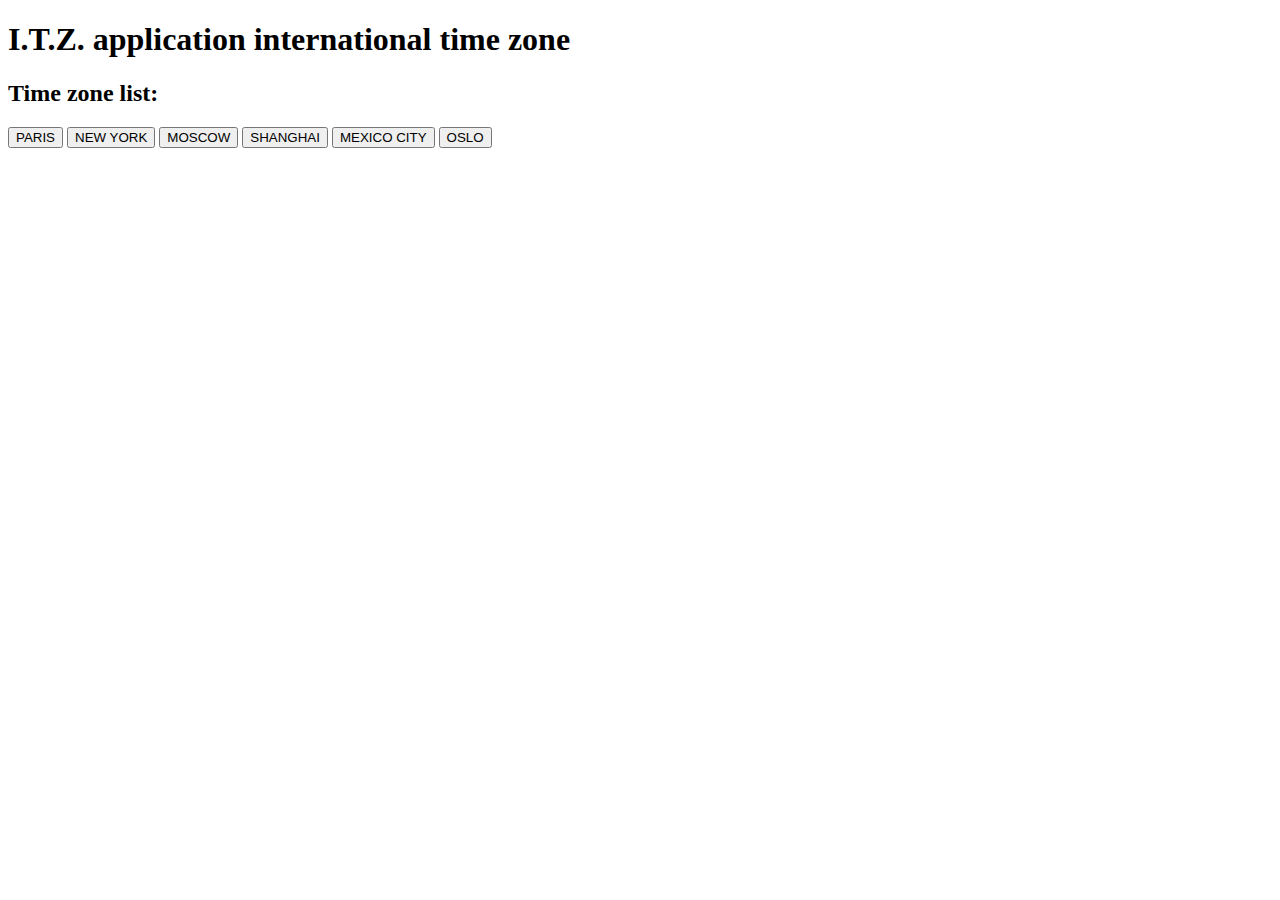
<file: index.html>
<!DOCTYPE html>
<html lang="en">
<head>
    <meta charset="UTF-8">
    <meta name="viewport" content="width= , initial-scale=1.0">
    <title>time zone international</title>
</head>
<body>
    <h1>I.T.Z. application <span>international time zone</span></h1>
     <h2>Time zone list: </h2>
     <button>PARIS</button>
     <button>NEW YORK</button>
     <button>MOSCOW</button>
     <button>SHANGHAI</button>
     <button>MEXICO CITY</button>
     <button>OSLO</button>
     </body>
     <script src="main.js"></script>
</html>


 <!-- m6GmkQxdYAgFDvHAQdE9bei7t862CH -->
</file>
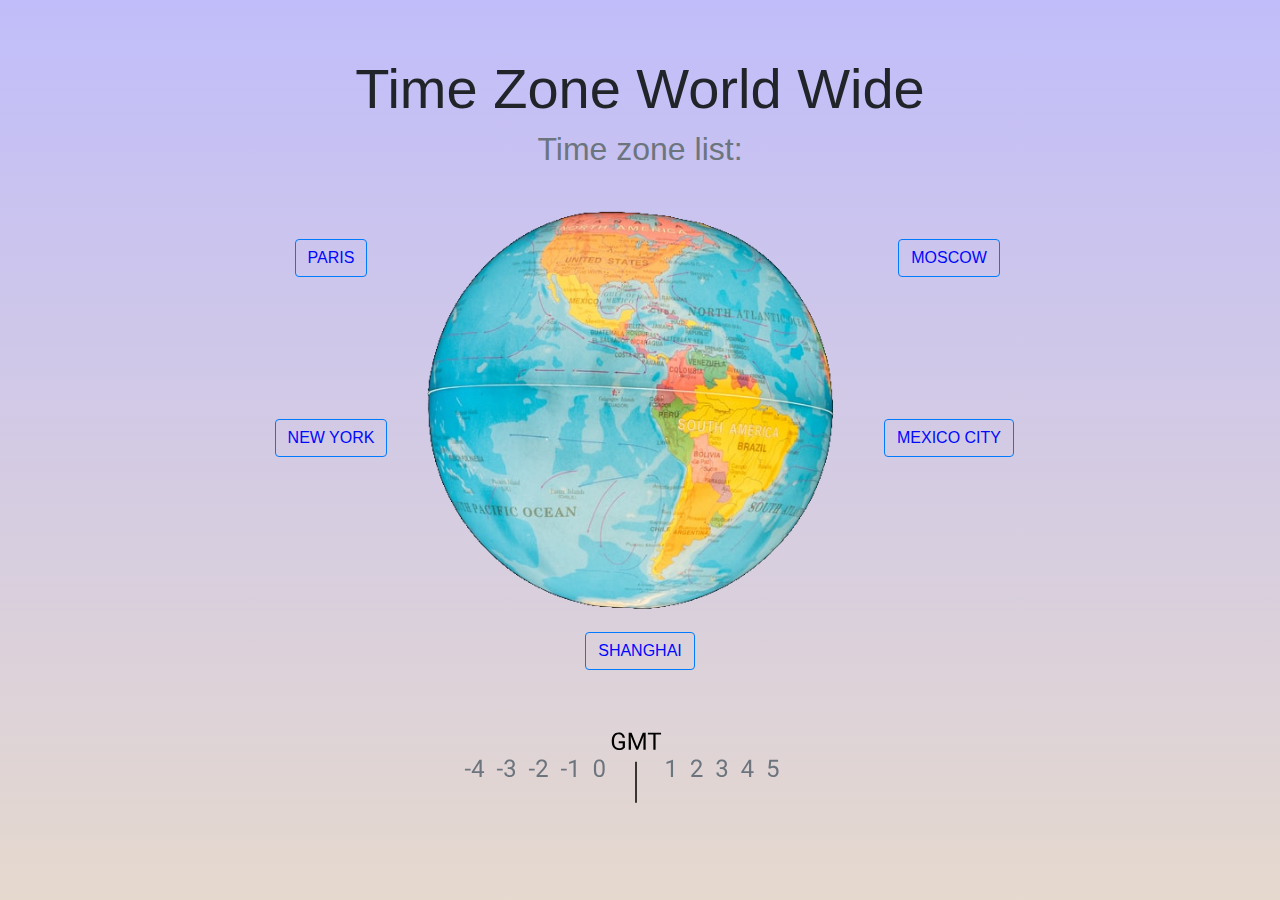
<file: index3.html>
<!DOCTYPE html>
<html lang="en">
<head>
  <meta charset="UTF-8">
  <meta name="viewport" content="width=device-width, initial-scale=1.0, shrink-to-fit=no">
  <title>time zone international</title>

  <link rel="stylesheet" href="https://maxcdn.bootstrapcdn.com/bootstrap/4.5.0/css/bootstrap.min.css">
  <script src="https://ajax.googleapis.com/ajax/libs/jquery/3.5.1/jquery.min.js"></script>
  <script src="https://cdnjs.cloudflare.com/ajax/libs/popper.js/1.16.0/umd/popper.min.js"></script>
  <script src="https://maxcdn.bootstrapcdn.com/bootstrap/4.5.0/js/bootstrap.min.js"></script>

  <link rel="stylesheet" href="css/style3.css">
</head>
<style>
</style>
<body class="d-flex align-items-center">
  <div class="container text-center">
    <h1 class="display-4">Time Zone World Wide</h1>
    <h2 class="font-weight-light text-muted">Time zone list: </h2>
    
    <div class="row align-items-center">
      <div class="col">
        <div class="row">
          <div class="col d-flex flex-column align-items-center justify-content-around">
            <div class="theParis mr-5">
              <button id="paris" class="btn btn-outline-primary">PARIS</button>
              <div><p id="parisTime"></p></div>
            </div>
            <div class="theNewYork mr-5">
              <button id="newyork" class="btn btn-outline-primary">NEW YORK</button>
              <div><p id="newyorkTime"></p></div>
            </div>
          </div>
          <div class="col d-flex flex-column align-items-center justify-content-around">
            <div class="theMoscow ml-5">
              <button id="moscow" class="btn btn-outline-primary">MOSCOW</button>
              <div><p id="moscowTime"></p></div>
            </div>
            
            <div class="theMexicoCitytime ml-5">
              <button id="mexicocity" class="btn btn-outline-primary">MEXICO CITY</button>
              <div><p id="mexicocityTime"></p></div>
            </div>
          </div>
        </div>
    
        <div class="theShanghaiTime flex-column d-flex justify-content-start align-items-center mt-5">
          <button id="shanghai" class="btn btn-outline-primary">SHANGHAI</button>
          <div><p id="shanghaiTime" class=""></p></div>
        </div>          
        
      </div>
    </div>
    <div class="clocks">
      <svg width="535" height="159" viewBox="0 0 535 159" fill="none" xmlns="http://www.w3.org/2000/svg">
        <g id="method-draw-image (1) 1">
        <g id="Group">
        <g id="gmt">
        <path id="GMT" d="M252.422 61.5742C251.844 62.4023 251.035 63.0234 249.996 63.4375C248.965 63.8438 247.762 64.0469 246.387 64.0469C244.996 64.0469 243.762 63.7227 242.684 63.0742C241.605 62.418 240.77 61.4883 240.176 60.2852C239.59 59.082 239.289 57.6875 239.273 56.1016V54.6133C239.273 52.043 239.871 50.0508 241.066 48.6367C242.27 47.2227 243.957 46.5156 246.129 46.5156C247.91 46.5156 249.344 46.9727 250.43 47.8867C251.516 48.793 252.18 50.082 252.422 51.7539H250.172C249.75 49.4961 248.406 48.3672 246.141 48.3672C244.633 48.3672 243.488 48.8984 242.707 49.9609C241.934 51.0156 241.543 52.5469 241.535 54.5547V55.9492C241.535 57.8633 241.973 59.3867 242.848 60.5195C243.723 61.6445 244.906 62.207 246.398 62.207C247.242 62.207 247.98 62.1133 248.613 61.9258C249.246 61.7383 249.77 61.4219 250.184 60.9766V57.1445H246.234V55.3164H252.422V61.5742ZM259.09 46.75L264.668 60.6719L270.246 46.75H273.164V63.8125H270.914V57.168L271.125 49.9961L265.523 63.8125H263.801L258.211 50.0312L258.434 57.168V63.8125H256.184V46.75H259.09ZM288.574 48.6016H283.09V63.8125H280.852V48.6016H275.379V46.75H288.574V48.6016Z" fill="black"/>
        </g>
        <g id="pipe">
        <path id="PIPE" d="M263.508 75.8125V116.812" stroke="black" stroke-width="1.5"/>
        </g>
        <g id="nums">
        <path id="NUMS" d="M300.543 90.875H298.363V76.4258L293.992 78.0312V76.0625L300.203 73.7305H300.543V90.875ZM329.98 90.875H318.801V89.3164L324.707 82.7539C325.582 81.7617 326.184 80.957 326.512 80.3398C326.848 79.7148 327.016 79.0703 327.016 78.4062C327.016 77.5156 326.746 76.7852 326.207 76.2148C325.668 75.6445 324.949 75.3594 324.051 75.3594C322.973 75.3594 322.133 75.668 321.531 76.2852C320.938 76.8945 320.641 77.7461 320.641 78.8398H318.473C318.473 77.2695 318.977 76 319.984 75.0312C321 74.0625 322.355 73.5781 324.051 73.5781C325.637 73.5781 326.891 73.9961 327.812 74.832C328.734 75.6602 329.195 76.7656 329.195 78.1484C329.195 79.8281 328.125 81.8281 325.984 84.1484L321.414 89.1055H329.98V90.875ZM347.336 81.2891H348.965C349.988 81.2734 350.793 81.0039 351.379 80.4805C351.965 79.957 352.258 79.25 352.258 78.3594C352.258 76.3594 351.262 75.3594 349.27 75.3594C348.332 75.3594 347.582 75.6289 347.02 76.168C346.465 76.6992 346.188 77.4062 346.188 78.2891H344.02C344.02 76.9375 344.512 75.8164 345.496 74.9258C346.488 74.0273 347.746 73.5781 349.27 73.5781C350.879 73.5781 352.141 74.0039 353.055 74.8555C353.969 75.707 354.426 76.8906 354.426 78.4062C354.426 79.1484 354.184 79.8672 353.699 80.5625C353.223 81.2578 352.57 81.7773 351.742 82.1211C352.68 82.418 353.402 82.9102 353.91 83.5977C354.426 84.2852 354.684 85.125 354.684 86.1172C354.684 87.6484 354.184 88.8633 353.184 89.7617C352.184 90.6602 350.883 91.1094 349.281 91.1094C347.68 91.1094 346.375 90.6758 345.367 89.8086C344.367 88.9414 343.867 87.7969 343.867 86.375H346.047C346.047 87.2734 346.34 87.9922 346.926 88.5312C347.512 89.0703 348.297 89.3398 349.281 89.3398C350.328 89.3398 351.129 89.0664 351.684 88.5195C352.238 87.9727 352.516 87.1875 352.516 86.1641C352.516 85.1719 352.211 84.4102 351.602 83.8789C350.992 83.3477 350.113 83.0742 348.965 83.0586H347.336V81.2891ZM378.719 85.1445H381.086V86.9141H378.719V90.875H376.539V86.9141H368.77V85.6367L376.41 73.8125H378.719V85.1445ZM371.23 85.1445H376.539V76.7773L376.281 77.2461L371.23 85.1445ZM395.945 82.3203L396.812 73.8125H405.555V75.8164H398.652L398.137 80.4688C398.973 79.9766 399.922 79.7305 400.984 79.7305C402.539 79.7305 403.773 80.2461 404.688 81.2773C405.602 82.3008 406.059 83.6875 406.059 85.4375C406.059 87.1953 405.582 88.582 404.629 89.5977C403.684 90.6055 402.359 91.1094 400.656 91.1094C399.148 91.1094 397.918 90.6914 396.965 89.8555C396.012 89.0195 395.469 87.8633 395.336 86.3867H397.387C397.52 87.3633 397.867 88.1016 398.43 88.6016C398.992 89.0938 399.734 89.3398 400.656 89.3398C401.664 89.3398 402.453 88.9961 403.023 88.3086C403.602 87.6211 403.891 86.6719 403.891 85.4609C403.891 84.3203 403.578 83.4062 402.953 82.7188C402.336 82.0234 401.512 81.6758 400.48 81.6758C399.535 81.6758 398.793 81.8828 398.254 82.2969L397.68 82.7656L395.945 82.3203Z" fill="black"/>
        </g>
        <g id="negativeNums">
        <path id="NEGATIVENUMS" d="M98.1523 84.5117H92.4336V82.7422H98.1523V84.5117ZM109.203 85.1445H111.57V86.9141H109.203V90.875H107.023V86.9141H99.2539V85.6367L106.895 73.8125H109.203V85.1445ZM101.715 85.1445H107.023V76.7773L106.766 77.2461L101.715 85.1445ZM130.168 84.5117H124.449V82.7422H130.168V84.5117ZM135.219 81.2891H136.848C137.871 81.2734 138.676 81.0039 139.262 80.4805C139.848 79.957 140.141 79.25 140.141 78.3594C140.141 76.3594 139.145 75.3594 137.152 75.3594C136.215 75.3594 135.465 75.6289 134.902 76.168C134.348 76.6992 134.07 77.4062 134.07 78.2891H131.902C131.902 76.9375 132.395 75.8164 133.379 74.9258C134.371 74.0273 135.629 73.5781 137.152 73.5781C138.762 73.5781 140.023 74.0039 140.938 74.8555C141.852 75.707 142.309 76.8906 142.309 78.4062C142.309 79.1484 142.066 79.8672 141.582 80.5625C141.105 81.2578 140.453 81.7773 139.625 82.1211C140.562 82.418 141.285 82.9102 141.793 83.5977C142.309 84.2852 142.566 85.125 142.566 86.1172C142.566 87.6484 142.066 88.8633 141.066 89.7617C140.066 90.6602 138.766 91.1094 137.164 91.1094C135.562 91.1094 134.258 90.6758 133.25 89.8086C132.25 88.9414 131.75 87.7969 131.75 86.375H133.93C133.93 87.2734 134.223 87.9922 134.809 88.5312C135.395 89.0703 136.18 89.3398 137.164 89.3398C138.211 89.3398 139.012 89.0664 139.566 88.5195C140.121 87.9727 140.398 87.1875 140.398 86.1641C140.398 85.1719 140.094 84.4102 139.484 83.8789C138.875 83.3477 137.996 83.0742 136.848 83.0586H135.219V81.2891ZM162.184 84.5117H156.465V82.7422H162.184V84.5117ZM175.262 90.875H164.082V89.3164L169.988 82.7539C170.863 81.7617 171.465 80.957 171.793 80.3398C172.129 79.7148 172.297 79.0703 172.297 78.4062C172.297 77.5156 172.027 76.7852 171.488 76.2148C170.949 75.6445 170.23 75.3594 169.332 75.3594C168.254 75.3594 167.414 75.668 166.812 76.2852C166.219 76.8945 165.922 77.7461 165.922 78.8398H163.754C163.754 77.2695 164.258 76 165.266 75.0312C166.281 74.0625 167.637 73.5781 169.332 73.5781C170.918 73.5781 172.172 73.9961 173.094 74.832C174.016 75.6602 174.477 76.7656 174.477 78.1484C174.477 79.8281 173.406 81.8281 171.266 84.1484L166.695 89.1055H175.262V90.875ZM194.199 84.5117H188.48V82.7422H194.199V84.5117ZM203.223 90.875H201.043V76.4258L196.672 78.0312V76.0625L202.883 73.7305H203.223V90.875ZM232.18 83.5977C232.18 86.1367 231.746 88.0234 230.879 89.2578C230.012 90.4922 228.656 91.1094 226.812 91.1094C224.992 91.1094 223.645 90.5078 222.77 89.3047C221.895 88.0938 221.441 86.2891 221.41 83.8906V80.9961C221.41 78.4883 221.844 76.625 222.711 75.4062C223.578 74.1875 224.938 73.5781 226.789 73.5781C228.625 73.5781 229.977 74.168 230.844 75.3477C231.711 76.5195 232.156 78.332 232.18 80.7852V83.5977ZM230.012 80.6328C230.012 78.7969 229.754 77.4609 229.238 76.625C228.723 75.7812 227.906 75.3594 226.789 75.3594C225.68 75.3594 224.871 75.7773 224.363 76.6133C223.855 77.4492 223.594 78.7344 223.578 80.4688V83.9375C223.578 85.7812 223.844 87.1445 224.375 88.0273C224.914 88.9023 225.727 89.3398 226.812 89.3398C227.883 89.3398 228.676 88.9258 229.191 88.0977C229.715 87.2695 229.988 85.9648 230.012 84.1836V80.6328Z" fill="black"/>
        </g>
        </g>
        </g>
        </svg>
        
    </div>
  </div>

  <script src="/js2/main3.js"></script>

</body>    
</html>


 <!-- c1f95a93d15d4658b43aa33b180a50ab-->
 
  <!-- https://api.ipgeolocation.io/timezone?apiKey=c1f95a93d15d4658b43aa33b180a50ab&tz=Europe/Paris-->
</file>
<file: css/style3.css>
body {
     min-height: 100vh;
     background-image: linear-gradient(rgba(87, 76, 241, 0.37), rgba(191, 159, 132, 0.4));
     background-size: cover;
}

svg {
     width: 100%;
} 

/* Buttons Color */
.btn-outline-primary {
     color: #0008ff;
     /* border-color: #2906de; */
}

/* Globe Design */
.container {
     /* border: black 1px solid; */
     min-height: 70vh;
     background-image: url('/img2/globe.png');
     background-repeat: no-repeat;
     background-position: 55% 30%;
     background-size: 80%;
}

.col {
     /* border: black 1px solid; */
     min-height: 40vh;
}

.row {
     /* border: black 1px solid; */
     /* min-height: 50vh; */
}

/* Buttons Design */
.theShanghaiTime {
     /*  */
}

.theParis {
     /* border: black 1px solid; */
}

/* Animation Rule */
/* GMT */
#GMT {
     animation: gmtColor 4s ease-in-out;
}

@keyframes gmtColor {
     from {
          fill: #fdd114;
     }
     to {
          fill:black;
     }
}

#gmt {
     animation: gmt 4s ease-in-out;
     transform-origin: center;
     transform-box: fill-box;
}

@keyframes gmt {
     from {
          transform: rotateZ(0deg);
     }
     to {
          transform: rotateZ(360deg);
     }
}

/* NEGATIVE NUMBERS */
#NEGATIVENUMS {
     animation: negativeNumsColor 6s linear;
     fill: #6c757d;
}

@keyframes negativeNumsColor {
     0%   {fill: #ffd11b;}
     25%  {fill: #ffbc9a;}
     50%  {fill: #a2b357;}
     75%  {fill: #03a6cf;}
     100% {fill: black;}
}

/* #negativeNums {
     animation: negativeNumsMove 4s ease-in-out;
     transform-origin: center;
     transform-box: fill-box;
}
@keyframes negativeNumsMove {
     from {
          transform: rotateZ(0deg);
     }
     to {
          transform: rotateZ(360deg);
     }
} */

/* NUMBERS */
#NUMS {
     animation: numsColor 7s linear;
     fill: #6c757d;
}

@keyframes numsColor {
     0%   {fill: #e6b3a1;}
     25%  {fill: #03a6cf;}
     50%  {fill: #a2b357;}
     75%  {fill: #ffbc9a;}
     100% {fill: black;}
}

/* #nums {
     animation: numsMove 4s ease-in-out;
     transform-origin: center;
     transform-box: fill-box;
}
@keyframes numsMove {
     from {
          transform: rotateZ(0deg);
     }
     to {
          transform: rotateZ(360deg);
     }
} */

/* PIPE */
#PIPE {
     animation: pipeColor 4s ease-in-out;
}

@keyframes pipeColor {
     from {
          stroke: #fdd114;
     }
     to {
          stroke:black;
     }
}

#pipe {
     animation: pipeMove 6s ease-in-out;
     transform-origin: center;
     transform-box: fill-box;
}

@keyframes pipeMove {
     from {
          transform: rotateZ(360deg);
     }
     to {
          transform: rotateZ(0deg);
     }
}

/* END */


/* Media Queries */

/* Small devices (landscape phones, 576px and up) */
@media (min-width: 340px) { 
     .container {
          background-position: 55% 42%;
     }

     .mt-5 {
          margin-top: 0 !important;
     }
 }

/* Medium devices (tablets, 768px and up) */
@media (min-width: 768px) { 
     
 }

/* Large devices (desktops, 992px and up) */
@media (min-width: 992px) {
     .container {
          background-position: 55% 30%;
          background-size: 82%;
     } 
     .mt-5 {
          margin-top: 3rem !important;
     }
 }

/* Extra large devices (large desktops, 1200px and up) */
@media (min-width: 1200px) { 
     .mt-5 {
          margin-top: 6rem !important;
     }
 }
</file>
